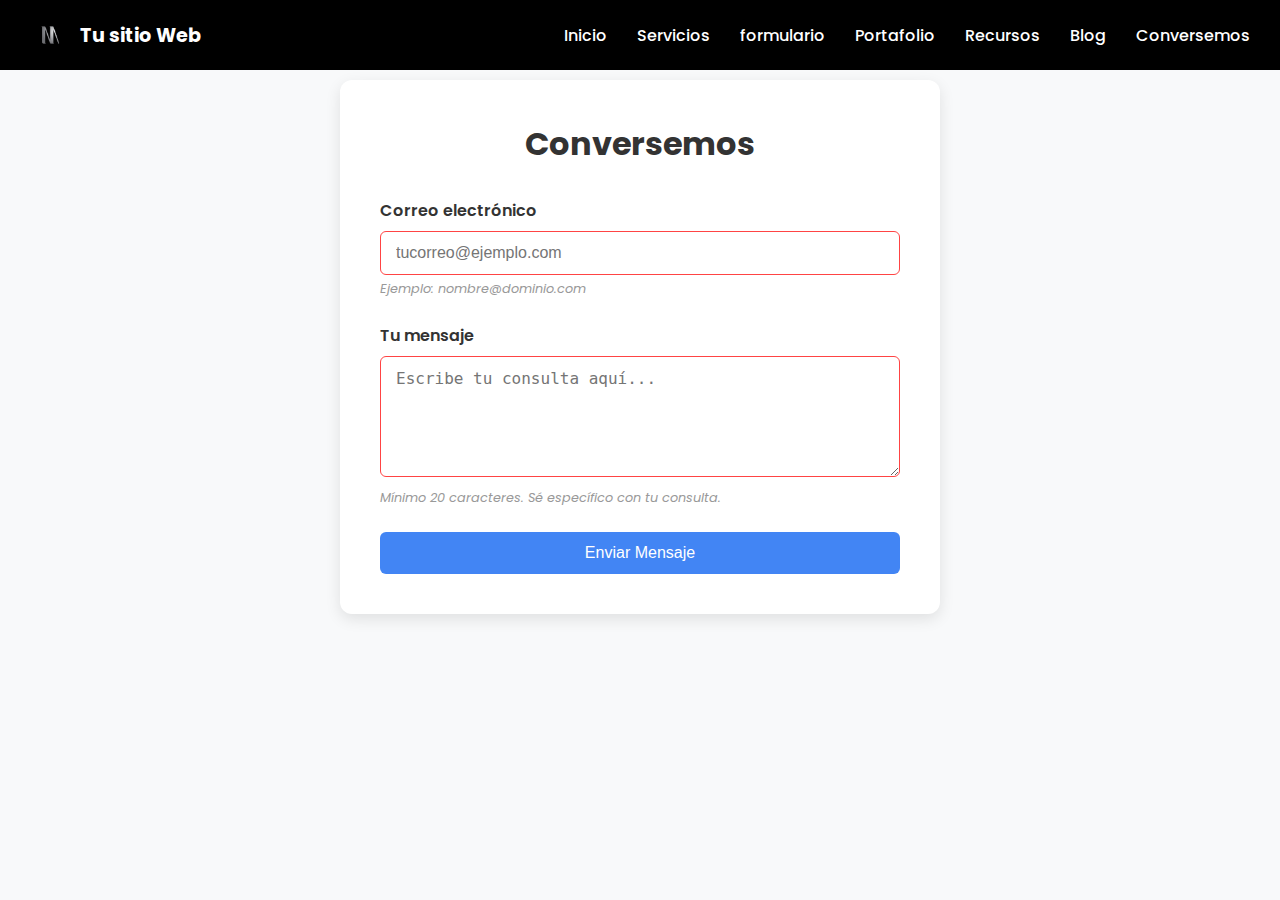
<file: formulario.html>
<!DOCTYPE html>
<html lang="es">
<head>
  <meta charset="UTF-8">
  <meta name="viewport" content="width=device-width, initial-scale=1.0">
  <title>Contacto | Tu Sitio Web</title>
  <link rel="stylesheet" href="css/style.css"/>
  <link href="https://fonts.googleapis.com/css2?family=Poppins:wght@400;700;900&display=swap" rel="stylesheet">
  <link rel="stylesheet" href="css/forms.css"> <!-- CSS específico para formularios -->
</head>
<body>
     <header  style="background-color: black;">
    <div class="logo">
      <img src="assets/logo.png" alt="Miguel en la Web Logo" />
      <span>Tu sitio Web</span>
    </div>
    <nav>
      <ul>
        <li><a href="index.html">Inicio</a></li>
        <li><a href="#servicios">Servicios</a></li>
        <li><a href="formulario.html">formulario</a></li>
        <li><a href="#portafolio">Portafolio</a></li>
        <li><a href="#recursos">Recursos</a></li>
        <li><a href="#blog">Blog</a></li>
        <li><a href="#conversemos">Conversemos</a></li>
      </ul>
    </nav>
  </header>

  <section class="form-section">
    <div class="form-container">
      <h2>Conversemos</h2>
      <form id="contactForm" novalidate>
        <div class="form-group">
          <label for="email">Correo electrónico</label>
          <input 
            type="email" 
            id="email" 
            name="email" 
            placeholder="tucorreo@ejemplo.com" 
            required
            minlength="6"
            maxlength="50"
            pattern="[a-z0-9._%+-]+@[a-z0-9.-]+\.[a-z]{2,}$"
          >
          <span class="hint">Ejemplo: nombre@dominio.com</span>
          <div class="error-message" id="email-error"></div>
        </div>

        <div class="form-group">
          <label for="message">Tu mensaje</label>
          <textarea 
            id="message" 
            name="message" 
            placeholder="Escribe tu consulta aquí..." 
            required
            minlength="20"
            maxlength="500"
            rows="5"
          ></textarea>
          <span class="hint">Mínimo 20 caracteres. Sé específico con tu consulta.</span>
          <div class="error-message" id="message-error"></div>
        </div>

        <button type="submit" class="submit-btn">Enviar Mensaje</button>
      </form>
    </div>
  </section>

  <script src="js/script.js"></script>
  <script src="js/forms.js"></script> <!-- JS de validación -->
</body>
</html>
</file>
<file: css/style.css>
* {
  margin: 0;
  padding: 0;
  box-sizing: border-box;
}

body, html {
  height: 100%;
  font-family: 'Poppins', sans-serif;
  color: white;
}

header {
  position: absolute;
  top: 0;
  width: 100%;
  display: flex;
  justify-content: space-between;
  padding: 20px 40px;
  align-items: center;
  z-index: 10;
}

.logo {
  display: flex;
  align-items: center;
  font-size: 1.2rem;
  font-weight: 700;
}

.logo img {
  height: 40px;
  margin-right: 10px;
}

/* HEADER transparente por defecto */
header {
  position: fixed;
  top: 0;
  width: 100%;
  padding: 15px 30px;
  z-index: 1000;
  transition: background-color 0.3s ease;
}

/* Cambia el fondo cuando hace scroll */
header.scrolled {
  background-color: #000; /* Fondo negro */
}

/* Estilo para el enlace activo en el navbar */
nav ul li a.active {
  color: #15b5b9;
  font-weight: bold;
  position: relative;
}

nav ul li a.active::after {
  content: "";
  position: absolute;
  left: 0;
  bottom: -5px;
  height: 2px;
  width: 100%;
  background-color: #15b5b9; /* línea inferior */
}

nav ul {
  list-style: none;
  display: flex;
  gap: 30px;
}

nav ul li a {
  color: white;
  text-decoration: none;
  font-weight: 500;
  transition: color 0.3s;
}

nav ul li a:hover {
  color: red;
}

.hero {
  background: url('../assets/fondo.jpg') no-repeat center center/cover;
  height: 95vh;
  display: flex;
  align-items: center;
  justify-content: left;
  padding-left: 60px;
  position: relative;
}

.hero::after {
  content: '';
  position: absolute;
  top: 0; left: 0;
  height: 100%;
  width: 100%;
  background: rgba(0,0,0,0.3);
  z-index: 1;
}

.hero-content {
  position: relative;
  z-index: 2;
  max-width: 600px;
}

.hero h1 {
  font-size: 3.5rem;
  font-weight: 900;
  line-height: 1.2;
}

.hero .light {
  color: white;
}

.hero .green {
  color: #00897b;
  position: relative;
}

.hero-buttons {
  margin-top: 30px;
  display: flex;
  gap: 20px;
}

.btn {
  padding: 15px 30px;
  border: none;
  background-color: #00bfa5;
  color: white;
  font-weight: bold;
  border-radius: 5px;
  text-decoration: none;
  display: inline-block;
  transform: scale(1);
  transition: background-color 0.2s ease-in-out;
  animation: none;
  position: relative;
  z-index: 1;
}

.btn:hover {
  background-color: red;
  animation: popWithExplosion 0.8s ease forwards;
}

/* Animación en 4 fases:
   0-30%: hundimiento con sombra oscura
   30-60%: avance frontal fuerte
   60-80%: eco de sombra roja
   80-100%: sombra roja se expande y desaparece
*/
@keyframes popWithExplosion {
  0% {
    transform: scale(1);
    box-shadow: none;
  }
  30% {
    transform: scale(0.9);
    box-shadow: 0 10px 25px rgba(0, 0, 0, 0.5);
  }
  60% {
    transform: scale(1.12);
    box-shadow: none;
  }
  80% {
    transform: scale(1);
    box-shadow: 0 0 25px 10px rgba(255, 0, 0, 0.4);
  }
  100% {
    transform: scale(1);
    box-shadow: 0 0 60px 30px rgba(255, 0, 0, 0);
  }

}
  .underline-wrapper {
  display: inline-block;
  position: relative;
}

.green {
  position: relative;
  display: inline-block;
}

.scribble {
  position: absolute;
  bottom: -15px;
  left: 0;
  width: 100%;
  height: 100px; /* Mantengo tu altura modificada */
  z-index: -1;
  overflow: hidden; /* Para evitar artefactos visuales */
}

.scribble path {
  stroke: #ff0000;
  stroke-width: 6px; /* Mantengo tu grosor modificado */
  fill: none;
  stroke-dasharray: 1000;
  stroke-dashoffset: 1000;
  animation: scribbleCycle 9s infinite;
  stroke-linecap: round;
  stroke-linejoin: round;
  filter: drop-shadow(0 0 2px rgba(255, 0, 0, 0.4));
  shape-rendering: geometricPrecision;
  vector-effect: non-scaling-stroke; /* Para consistencia en el trazo */
}

@keyframes scribbleCycle {
  0% {
    stroke-dashoffset: 1000;
    opacity: 0; /* Comienza completamente transparente */
  }
  10% {
    opacity: 1; /* Se hace visible rápidamente */
  }
  15% {
    stroke-dashoffset: 0; /* Dibujo completo */
  }
  50% {
    stroke-dashoffset: 0; /* Permanece visible */
  }
  60% {
    opacity: 1; /* Aseguramos visibilidad completa */
  }
  65% {
    stroke-dashoffset: 1000; /* Comienza a borrarse */
    opacity: 0; /* Se desvanece simultáneamente */
  }
  100% {
    stroke-dashoffset: 1000;
    opacity: 0; /* Permanece oculto */
  }

}

.services-section {
  padding: 80px 20px;
  margin: 10px;
  background: #f8f9fa;
  overflow-x: auto; /* Permite scroll horizontal si no caben */
}

.services-section h2 {
  text-align: center;
  margin-bottom: 60px;
  font-size: 2.5rem;
  color: #333;
}

.cards-row {
  display: flex;
  justify-content: center;
  gap: 20px;
  max-width: 1400px;
  margin: 0 auto;
  padding: 20px 0;
}

.card {
  background: white;
  border-radius: 10px;
  padding: 30px;
  box-shadow: 0 5px 15px rgba(0,0,0,0.1);
  width: 300px; /* Ancho fijo para cada card */
  flex-shrink: 0;
  opacity: 0;
  transition: all 0.6s ease-out;
}

/* Animaciones */
.card-left {
  transform: translateX(-50px);
}

.card-right {
  transform: translateX(50px);
}

.card.visible {
  opacity: 1;
  transform: translateX(0);
}

/* Contenido */
.card-content h3 {
  color: #15b5b9;
  margin-bottom: 15px;
  font-size: 1.3rem;
  text-align: center;
}

.card-content p {
  color: #666;
  line-height: 1.5;
  font-size: 0.95rem;
}

/* Responsive */
@media (max-width: 1200px) {
  .cards-row {
    justify-content: flex-start;
    padding: 20px;
  }
}

/* Estilos para los nuevos SVG */
.card-icon {
  text-align: center;
  margin: 0 auto 20px;
  width: 80px;
  height: 80px;
}

.card-icon svg {
  width: 100%;
  height: 100%;
  transition: all 0.3s ease;
  filter: drop-shadow(0 2px 4px rgba(0,0,0,0.1));
}

.card:hover .card-icon svg {
  transform: translateY(-5px);
  filter: drop-shadow(0 5px 10px rgba(0,0,0,0.2));
}

/* Ajuste para el contenido con icono */
.card-content {
  margin-top: 15px;
}
  

/* Sección Recursos */
.resources-section {
  background: #150700fa;
  padding: 60px 20px;
  border-radius: 12px;
  margin: 60px auto;
  max-width: 1000px;
  opacity: 0;
  transform: translateY(50px);
  transition: all 0.8s cubic-bezier(0.215, 0.61, 0.355, 1);
}

.resources-section.visible {
  opacity: 1;
  transform: translateY(0);
}

.resources-content {
  text-align: center;
  max-width: 800px;
  margin: 0 auto;
}

.resources-content h2 {
  font-size: 2.5rem;
  color: #ffffff;
  margin-bottom: 20px;
}

.resources-content p {
  color: #ffffff;
  font-size: 1.1rem;
  line-height: 1.6;
  margin-bottom: 30px;
}

.btn-resources {
  padding: 15px 30px;
  border: none;
  background-color: white;
  color: #ff4444;
  font-weight: bold;
  border-radius: 5px;
  text-decoration: none;
  display: inline-flex;
  align-items: center;
  gap: 8px;
  transform: scale(1);
  transition: all 0.2s ease-in-out;
  position: relative;
  z-index: 1;
  border: 2px solid #ff4444;
}

.btn-resources:hover {
  background-color: #ff4444;
  color: white;
  animation: popWithExplosionRed 0.8s ease forwards;
}

.btn-resources .btn-icon {
  transition: all 0.3s ease;
  fill: #ff4444;
}

.btn-resources:hover .btn-icon {
  fill: white;
}

@keyframes popWithExplosionRed {
  0% {
    transform: scale(1);
    box-shadow: none;
  }
  30% {
    transform: scale(0.9);
    box-shadow: 0 10px 25px rgba(0, 0, 0, 0.5);
  }
  60% {
    transform: scale(1.12);
    box-shadow: none;
  }
  80% {
    transform: scale(1);
    box-shadow: 0 0 25px 10px rgba(255, 0, 0, 0.4);
  }
  100% {
    transform: scale(1);
    box-shadow: 0 0 60px 30px rgba(255, 0, 0, 0);
  }
}

/* Asegura que el contenedor no recorte la animación */
.container {
  overflow: visible;
}


/* Section card pequeño y carrusel */
.testimonials-section {
  background: #f8f9fa;
  padding: 80px 20px;
}

.testimonials-wrapper {
  display: flex;
  max-width: 1200px;
  margin: 0 auto;
  gap: 40px;
}

/* --- Cambios SOLO para el card izquierdo --- */
.testimonial-cta {
  flex: 0 0 auto; /* Elimina crecimiento flexible */
  background: white;
  padding: 20px; /* Espaciado interno reducido */
  border-radius: 12px;
  box-shadow: 0 5px 15px rgba(0,0,0,0.1);
  text-align: center;
  width: 240px; /* Ancho fijo para consistencia */
  height: fit-content; /* Altura exacta al contenido */
  display: flex;
  flex-direction: column;
  gap: 12px; /* Espacio uniforme entre elementos */
}

.testimonial-cta h2 {
  font-size: 1.5rem;
  margin: 0; /* Eliminamos márgenes por defecto */
  color: #333;
}

.rating-source {
  margin: 0; /* Eliminamos márgenes */
  font-size: 0.9rem;
}

.btn-testimonial {
  padding: 10px 16px; /* Más compacto vertical/horizontal */
  background-color: #4285f4;
  color: white;
  font-weight: 600; /* Semi-bold (menos grueso que bold) */
  border-radius: 4px; /* Bordes ligeramente menos redondeados */
  text-decoration: none;
  display: inline-block;
  transform: scale(1);
  transition: all 0.2s ease-in-out;
  position: relative;
  z-index: 1;
  border: none;
  font-size: 0.9rem; /* Texto un poco más pequeño */
  letter-spacing: 0.5px; /* Mejor legibilidad */
  line-height: 1.2; /* Control de altura de texto */
}
/* ----------------------------------------- */

.btn-testimonial:hover {
  animation: popWithExplosionBlue 0.8s ease forwards;
}

@keyframes popWithExplosionBlue {
  0% { transform: scale(1); box-shadow: none; }
  30% { transform: scale(0.9); box-shadow: 0 10px 25px rgba(0,0,0,0.2); }
  60% { transform: scale(1.12); box-shadow: none; }
  80% { transform: scale(1); box-shadow: 0 0 25px 10px rgba(66,133,244,0.3); }
  100% { transform: scale(1); box-shadow: 0 0 60px 30px rgba(66,133,244,0); }
}

/* Carrusel */
.testimonials-carousel {
  flex: 2;
  position: relative;
}

.carousel-track {
  display: flex;
  gap: 20px;
  overflow-x: auto;
  scroll-behavior: smooth;
  padding: 20px 0;
  scrollbar-width: none; /* Firefox */
}

.carousel-track::-webkit-scrollbar {
  display: none; /* Chrome/Safari */
}

.testimonial-card {
  min-width: 300px;
  background: white;
  border-radius: 10px;
  padding: 25px;
  box-shadow: 0 3px 10px rgba(0,0,0,0.1);
  transition: transform 0.3s ease, box-shadow 0.3s ease;
}

.testimonial-card:hover {
  transform: translateY(-10px);
  box-shadow: 0 15px 30px rgba(0,0,0,0.15);
}

.client-info {
  display: flex;
  align-items: center;
  margin-bottom: 15px;
}

.client-photo {
  width: 50px;
  height: 50px;
  border-radius: 50%;
  object-fit: cover;
  margin-right: 15px;
}

.client-name {
  font-weight: bold;
  color: #333;
}

.stars {
  color: #FFD700;
  font-size: 1.2rem;
  margin-bottom: 10px;
}

.testimonial-text {
  color: #666;
  line-height: 1.5;
  margin-bottom: 10px;
}

.read-more {
  color: #4285f4;
  text-decoration: none;
  font-size: 0.9rem;
}

.carousel-arrow {
  position: absolute;
  top: 50%;
  transform: translateY(-50%);
  width: 40px;
  height: 40px;
  background: white;
  border: none;
  border-radius: 50%;
  box-shadow: 0 2px 10px rgba(0,0,0,0.2);
  font-size: 1.5rem;
  cursor: pointer;
  z-index: 2;
}

.prev {
  left: -20px;
}

.next {
  right: -20px;
}

/* Responsive */
@media (max-width: 768px) {
  .testimonials-wrapper {
    flex-direction: column;
  }
  
  .carousel-arrow {
    display: none;
  }
}
</file>
<file: css/forms.css>
/* Estilos base del formulario */
.form-section {
  padding: 80px 20px;
  background: #f8f9fa;
  min-height: 100vh;
}

.form-container {
  max-width: 600px;
  margin: 0 auto;
  background: white;
  padding: 40px;
  border-radius: 12px;
  box-shadow: 0 5px 15px rgba(0,0,0,0.1);
}

.form-container h2 {
  text-align: center;
  color: #333;
  margin-bottom: 30px;
  font-size: 2rem;
}

/* Grupos de formulario */
.form-group {
  margin-bottom: 25px;
}

.form-group label {
  display: block;
  margin-bottom: 8px;
  font-weight: 600;
  color: #333;
}

/* Campos de entrada */
.form-group input,
.form-group textarea {
  width: 100%;
  padding: 12px 15px;
  border: 1px solid #ddd;
  border-radius: 6px;
  font-size: 1rem;
  transition: border 0.3s;
}

.form-group textarea {
  resize: vertical;
}

.form-group input:focus,
.form-group textarea:focus {
  border-color: #4285f4;
  outline: none;
  box-shadow: 0 0 0 2px rgba(66, 133, 244, 0.2);
}

/* Mensajes de ayuda */
.hint {
  display: block;
  font-size: 0.8rem;
  color: #999;
  margin-top: 5px;
  font-style: italic;
}

/* Mensajes de error */
.error-message {
  color: #ff4444;
  font-size: 0.8rem;
  margin-top: 5px;
  display: none;
}

/* Botón de enviar */
.submit-btn {
  background: #4285f4;
  color: white;
  border: none;
  padding: 12px 25px;
  font-size: 1rem;
  border-radius: 6px;
  cursor: pointer;
  width: 100%;
  transition: background 0.3s;
}

.submit-btn:hover {
  background: #3367d6;
}

/* Validación visual */
input:invalid,
textarea:invalid {
  border-color: #ff4444;
}

input:valid,
textarea:valid {
  border-color: #00c851;
}

/* Responsive */
@media (max-width: 768px) {
  .form-container {
    padding: 30px 20px;
  }
}
</file>
